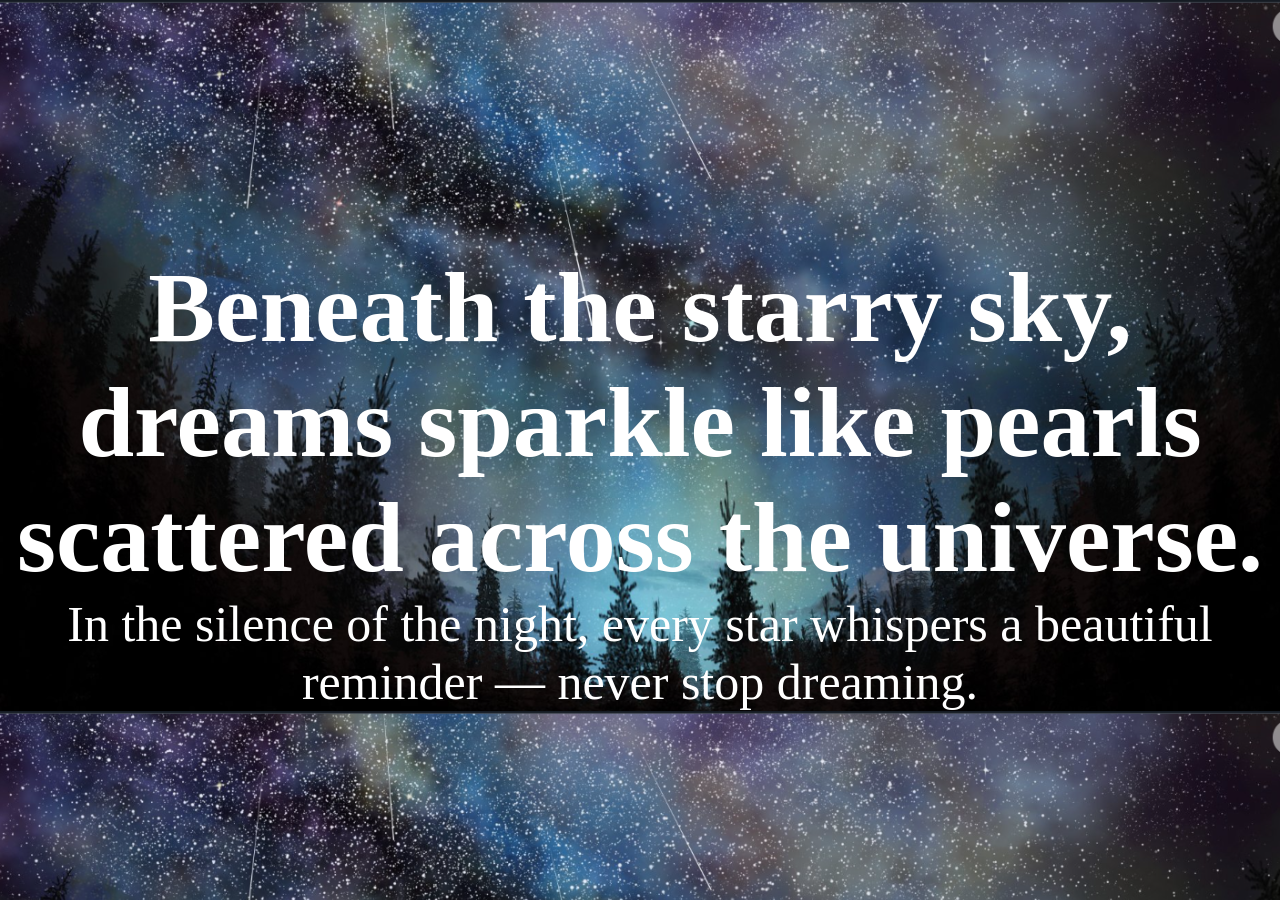
<file: assigment 1/first.html>
<!DOCTYPE html>
<html lang="en">
<head>
    <meta charset="UTF-8">
    <meta name="viewport" content="width=device-width, initial-scale=1.0">
    <title>Document</title>
    <style>
        body{
            background-image: url(aashi.png);
            background-size: cover;
            margin-top :250px;
            font-size: 50px;
            text-align: center;
            
        } 
        *{
            margin:0;
            padding:0;
        } 
        .moutain{
            background color:rgba(233,233,203,.3);
        }
        h1,p{
                color:white;
        }


    </style>
</head>
<body>
    <div class="moutain">
        
           <h1 align="center"> Beneath the starry sky, dreams sparkle like pearls scattered across the universe. </h1>
                                                                                                 
        <p>In the silence of the night, every star whispers a beautiful reminder — never stop dreaming. </p>
</body>
</html>
</file>
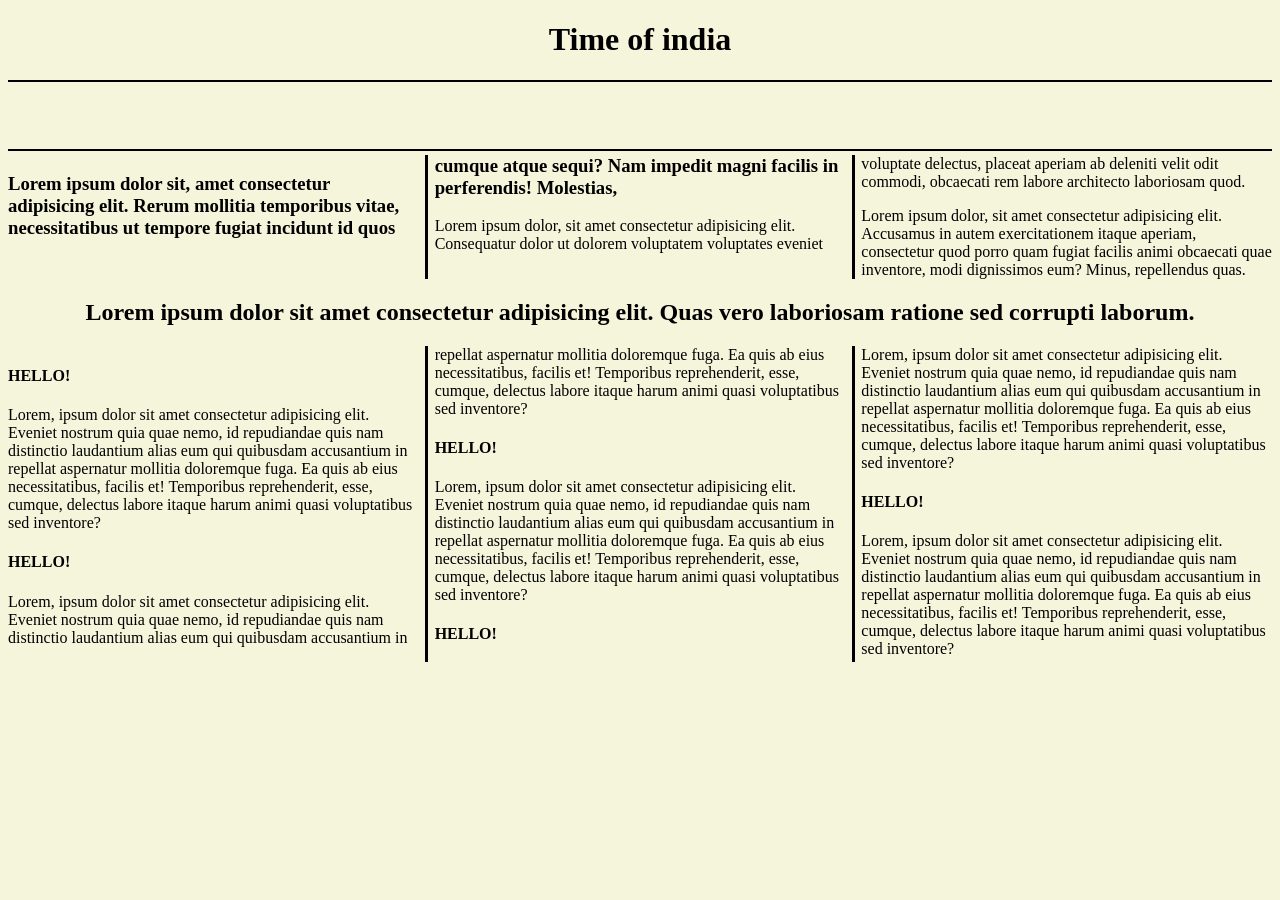
<file: assigment 2/news paper.html>
<!DOCTYPE html>
<html lang="en">
<head>
    <meta charset="UTF-8">
    <meta name="viewport" content="width=device-width, initial-scale=1.0">
    <title>Document</title>
    <style>
        h1,h2{
            text-align: center;
        }
        .three ,.a{
            column-count: 3 ;
            column-rule: 3px solid black;
        }
        body{
            background-color: beige;
        }
        marquee{
            border-top: 2px solid black;
            border-bottom: 2px solid black;
        }
    </style>
    
</head>
<body>

    <h1> Time of india </h1>
    <marquee behavior="" direction=""><h2>latest updated news date: 28 july 2026</h2></marquee>
    <div class="three">
        <h3>
            Lorem ipsum dolor sit, amet consectetur adipisicing elit. Rerum mollitia temporibus vitae, necessitatibus ut tempore fugiat incidunt id quos cumque atque sequi? Nam impedit magni facilis in perferendis! Molestias,</h3>
            <p> Lorem ipsum dolor, sit amet consectetur adipisicing elit. Consequatur dolor ut dolorem voluptatem voluptates eveniet voluptate delectus, placeat aperiam ab deleniti velit odit commodi, obcaecati rem labore architecto laboriosam quod.</p> 
            <p>Lorem ipsum dolor, sit amet consectetur adipisicing elit. Accusamus in autem exercitationem itaque aperiam, consectetur quod porro quam fugiat facilis animi obcaecati quae inventore, modi dignissimos eum? Minus, repellendus quas.</p> 
  </div>
  <h2>
    Lorem ipsum dolor sit amet consectetur adipisicing elit. Quas vero laboriosam ratione sed corrupti laborum.</h2>
    <div class="a">
    <h4>HELLO!</h4>
     <p>Lorem, ipsum dolor sit amet consectetur adipisicing elit. Eveniet nostrum quia quae nemo, id repudiandae quis nam distinctio laudantium alias eum qui quibusdam accusantium in repellat aspernatur mollitia doloremque fuga. Ea quis ab eius necessitatibus, facilis et! Temporibus reprehenderit, esse, cumque, delectus labore itaque harum animi quasi voluptatibus sed inventore?</p>
    <h4>HELLO!</h4>
     <p>Lorem, ipsum dolor sit amet consectetur adipisicing elit. Eveniet nostrum quia quae nemo, id repudiandae quis nam distinctio laudantium alias eum qui quibusdam accusantium in repellat aspernatur mollitia doloremque fuga. Ea quis ab eius necessitatibus, facilis et! Temporibus reprehenderit, esse, cumque, delectus labore itaque harum animi quasi voluptatibus sed inventore?</p>
    <h4>HELLO!</h4>
     <p>Lorem, ipsum dolor sit amet consectetur adipisicing elit. Eveniet nostrum quia quae nemo, id repudiandae quis nam distinctio laudantium alias eum qui quibusdam accusantium in repellat aspernatur mollitia doloremque fuga. Ea quis ab eius necessitatibus, facilis et! Temporibus reprehenderit, esse, cumque, delectus labore itaque harum animi quasi voluptatibus sed inventore?</p>
    <h4>HELLO!</h4>
     <p>Lorem, ipsum dolor sit amet consectetur adipisicing elit. Eveniet nostrum quia quae nemo, id repudiandae quis nam distinctio laudantium alias eum qui quibusdam accusantium in repellat aspernatur mollitia doloremque fuga. Ea quis ab eius necessitatibus, facilis et! Temporibus reprehenderit, esse, cumque, delectus labore itaque harum animi quasi voluptatibus sed inventore?</p>
     <h4>HELLO!</h4>
     <p>Lorem, ipsum dolor sit amet consectetur adipisicing elit. Eveniet nostrum quia quae nemo, id repudiandae quis nam distinctio laudantium alias eum qui quibusdam accusantium in repellat aspernatur mollitia doloremque fuga. Ea quis ab eius necessitatibus, facilis et! Temporibus reprehenderit, esse, cumque, delectus labore itaque harum animi quasi voluptatibus sed inventore?</p>
     </div>
        </body>
    </html>
</file>
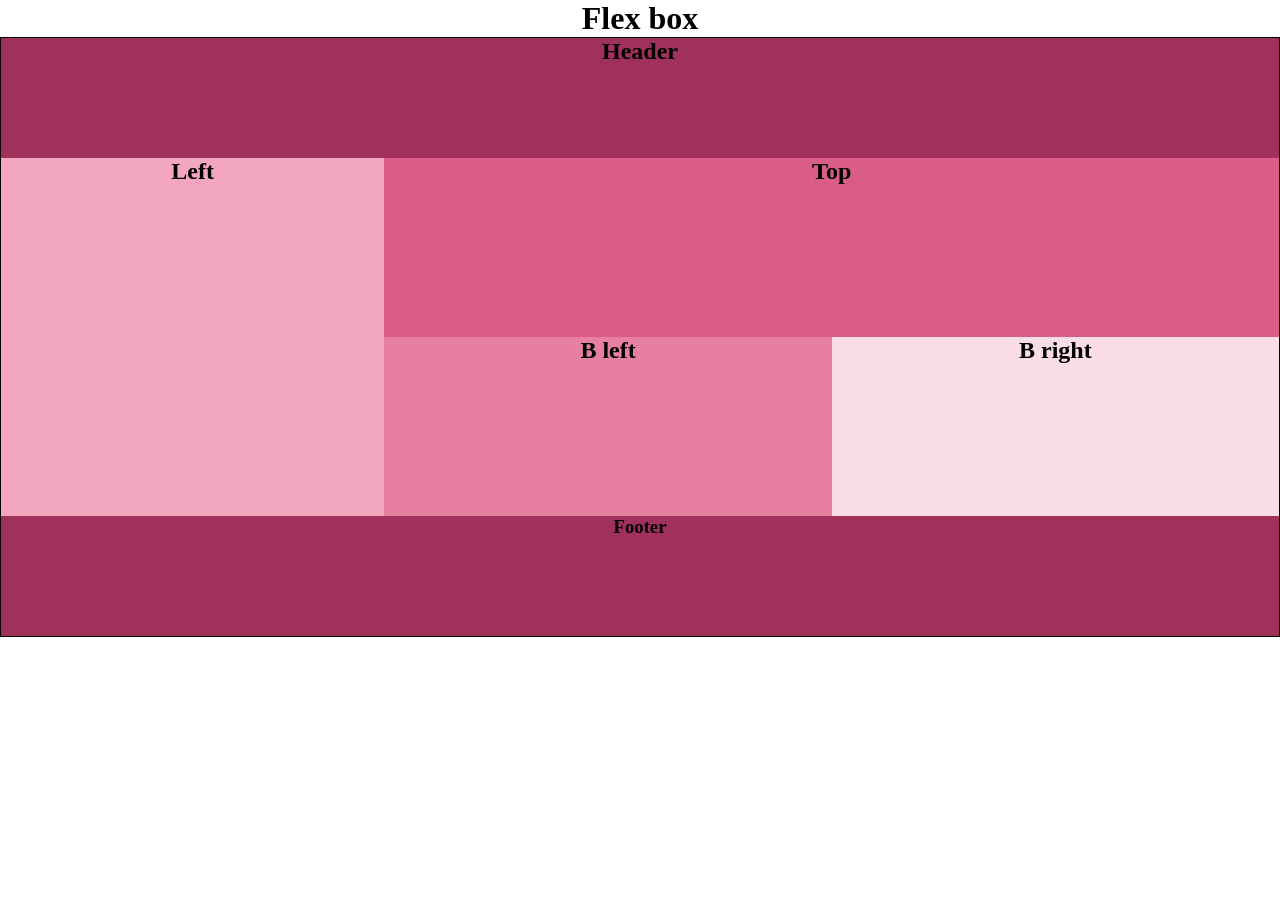
<file: assigment 3/flexassingment.html>
<!DOCTYPE html>
<html lang="en">
<head>
    <meta charset="UTF-8">
    <meta name="viewport" content="width=device-width, initial-scale=1.0">
    <title>Document</title>
    <style>
        .container{
            height: 600px;
            border: 1px solid black;
        }
        .header , .footer{
            height: 20%;
            background-color: #9f315b;
        }
        .center{
            height: 60%;
            /* background-color: #f8bbd0; */
            display: flex;
        }
        .left{
            height: 100%;
            width: 30%;
            background-color:  #f2a7be;
        }
        .right{
            height: 100%;
            width: 70%;
            background-color:#f8dce6;
        }
        .top{
            height: 50%;
            background-color:#D95D86;
        }
        .bottom{
            height: 50%;
            background-color:#9f315b;
            display: flex;
        }
        .b1{
            background-color: #e77fa1;
            width: 50%;
        }
        .b2{
            background-color: #f8dce6;
            width: 50%;
        }
        *{
            padding: 0%;
            margin: 0%;
            box-sizing: border-box;
        }

        
    </style>
</head>
<body>
    <h1 align ="center">Flex box</h1>
    <div class="container">
     <div class="header"><h2 align="center"> Header</h2></div>
     <div class="center">
          <div class="left"><h2 align="center">Left</h2></div>
          <div class="right">
            <div class="top"><h2 align="center">Top</h2></div>
            <div class="bottom">
                <div class="bottom1 b1"><h2 align="center">B left</h2></div>
                <div class="bottom1 b2"><h2 align="center">B right</h2></div>
            </div>
          </div> 
        </div>
        <div class="footer"><h3 align="center">Footer</h3></div>
        </div>
    
</body>
</html>
</file>
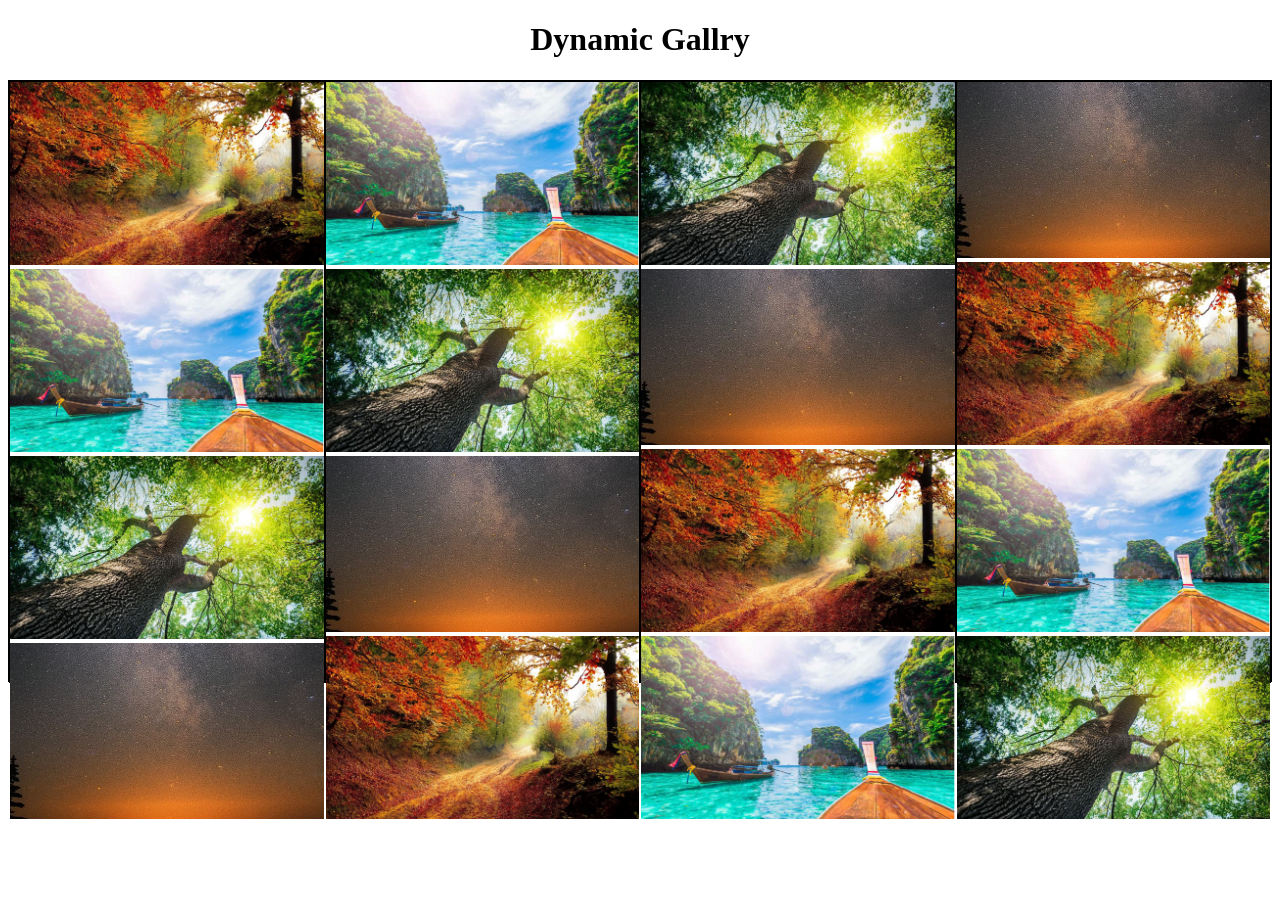
<file: assigment4/daymic,html.html>
<!DOCTYPE html>
<html lang="en">
<head>
    <meta charset="UTF-8">
    <meta name="viewport" content="width=device-width, initial-scale=1.0">
    <title>Document</title>
    <style>
        .container{
            height: 600px;
            border: 1px solid black;
            display: flex;
        }
        .box{
            height: 100%;
            width: 25%;
            border: 1px solid black;
        }
        img{
            width: 100%;

        }
    </style>
</head>
<body>
    <h1 align="center">Dynamic Gallry</h1>
    <div class="container">
        <div class="box">
            <img src="img1.jpg" alt="">
            <img src="img2.jpg" alt="">
            <img src="img3.jpg" alt="">
            <img src="img4.jpg" alt=""> </div>
        <div class="box">
            <img src="img2.jpg" alt="">
            <img src="img3.jpg" alt="">
            <img src="img4.jpg" alt="">
            <img src="img1.jpg" alt=""> </div>
        <div class="box">
            <img src="img3.jpg" alt=""> 
            <img src="img4.jpg" alt="">
            <img src="img1.jpg" alt="">
            <img src="img2.jpg" alt="">
    </div>
        <div class="box">
           <img src="img4.jpg" alt="">
           <img src="img1.jpg" alt="">
           <img src="img2.jpg" alt="">
           <img src="img3.jpg" alt="">
        </div>
        
    </div>
    
</body>
</html>
</file>
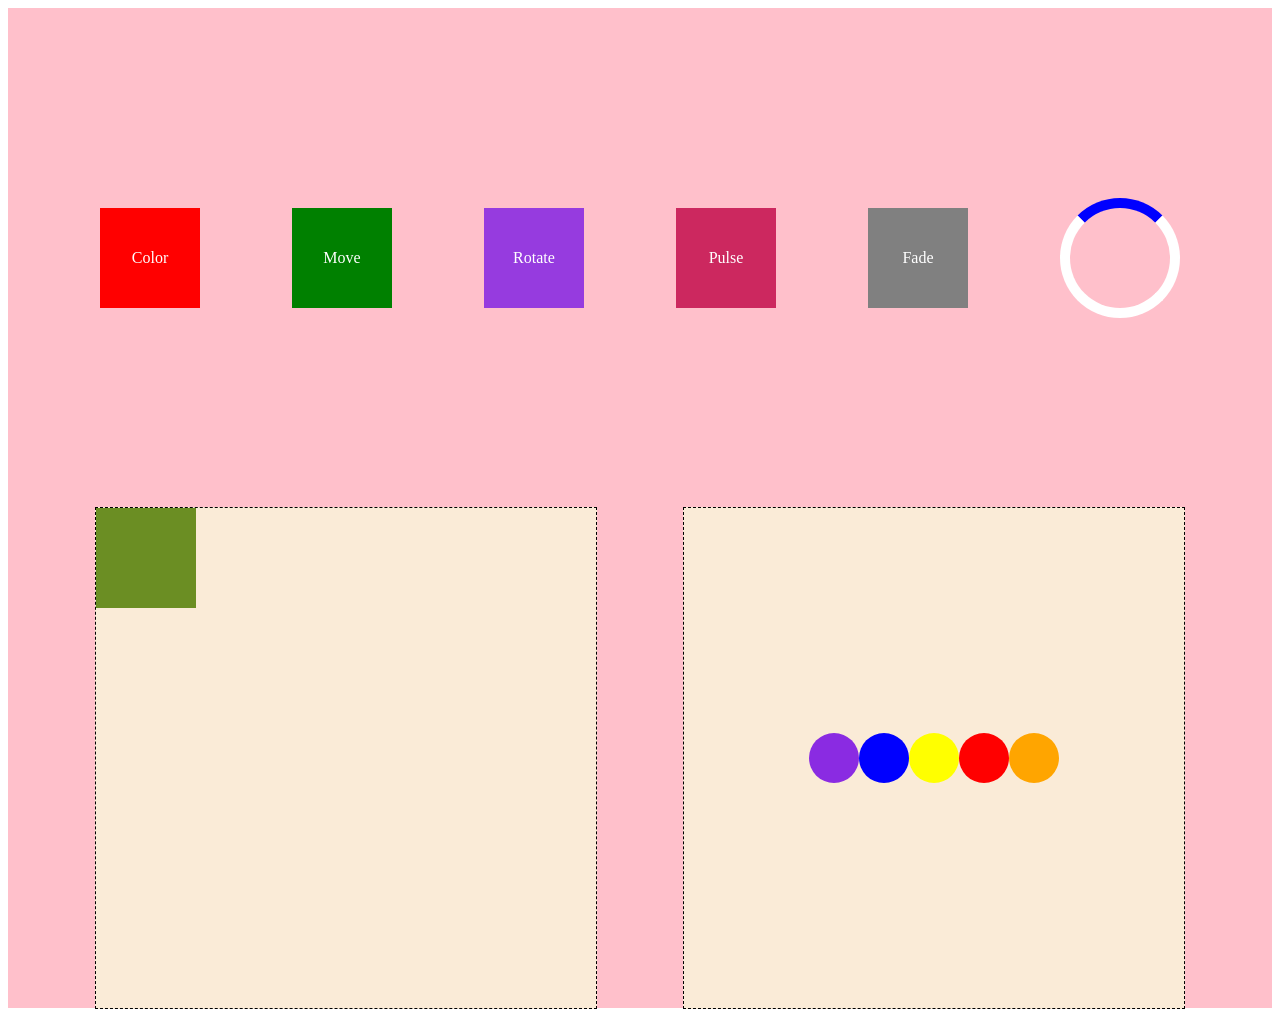
<file: assignment11/animation.html>
<!DOCTYPE html>
<html lang="en">
<head>
    <meta charset="UTF-8">
    <meta name="viewport" content="width=device-width, initial-scale=1.0">
    <title>Document</title>
    <style>
        .con{
            height: 500px;
            background-color:pink;
            display: flex;
            align-items: center;
            justify-content: space-evenly;
        }
        .square{
            height: 100px;
            width: 100px;
            animation-duration: 3s;
            animation-iteration-count: infinite;
            color: white;
            text-align: center;
            line-height: 100px;
        }
        .s6{
            border: 10px solid white;
            border-top: 10px solid blue;
            border-radius: 50%;
            animation-name: rotate;
        }
        @keyframes rotate{
            0%{
                transform: rotate(0);
            }
            100%{
                transform: rotate(360deg);
            }
        }
        .s1{
            background-color: red;
            animation-name: colour;
        }
        @keyframes colour{
            from{
                background-color: red;
            }
            to{
                background-color: purple;
            }
        }
        .s2{
            animation-name: move;
            background-color: green;
        }
        @keyframes move{
            0%{
                transform: translate(0);
            }
            50%{
                transform: translate(0, 50px);
            }
            100%{
                transform: translate(0);
            }
        }
        .s3{
            animation-name: rotate;
            background-color: rgba(137, 43, 226, 0.891);
        }
        .s4{
            animation-name: pulse;
            background-color: rgb(204, 40, 95);
        }
        @keyframes pulse{
            0%{
                transform: scale(1);
            }
            50%{
                transform: scale(1.5);
            }
            100%{
                transform: scale(1);
            }
        }
        .s5{
            animation-name: fade;
            background-color: gray;
        }
        @keyframes fade{
            0%{
                opacity: 1;
            }
            50%{
                opacity: 0;
            }
            100%{
                opacity: 1;
            }
        }
        .box{
            height: 100px;
            width: 100px;
            background-color: olivedrab;
            animation-name: boxmove;
            animation-duration: 3s;
            animation-iteration-count: infinite;
        }
        .left,.right{
            height: 500px;
            width: 500px;
            border: 1px dashed black;
            background-color: antiquewhite;
        }
        @keyframes boxmove{
            0%{
                transform: translate(0);
            }
            25%{
                transform: translate(400px,0);
            }
            50%{
                transform: translate(400px,400px)
            }
            75%{
                transform: translate(0,400px)
            }
            100%{
                transform: translate(0);
            }
        }
        .right{
            display: flex;
            align-items: center;
            justify-content: center;
        }
        .ball{
            height: 50px;
            width: 50px;
            border-radius: 50%;
            animation-name: google;
            animation-duration: 3s;
            animation-iteration-count: infinite;
            animation-timing-function: cubic-bezier();
        }
        @keyframes google{
            0%{
                transform: translate(0);
            }
            50%{
                transform: translate(0, 50px);
            }
            100%{
                transform: translate(0);
            }
        }
        .b1{
            background-color:blueviolet;
        }
        .b2{
            background-color: blue;
            animation-delay: .3s;
        }
        .b3{
            background-color:yellow;
            animation-delay: .6s;
        }
        .b4{
            background-color:red;
            animation-delay: .9s;
        }
        .b5{
            background-color:orange;
            animation-delay: 1.2s;
        }
    </style>
</head>
<body>
    <div class="con">
        <div class="square s1">Color</div>
        <div class="square s2">Move</div>
        <div class="square s3">Rotate</div>
        <div class="square s4">Pulse</div>
        <div class="square s5">Fade</div>
        <div class="square s6"></div>
    </div>
    <div class="con">
        <div class="left">
            <div class="box"></div>
        </div>
        <div class="right">
            <div class="ball b1"></div>
            <div class="ball b2"></div>
            <div class="ball b3"></div>
            <div class="ball b4"></div>
            <div class="ball b5"></div>
        </div>
    </div>
</body>
</html>
</file>
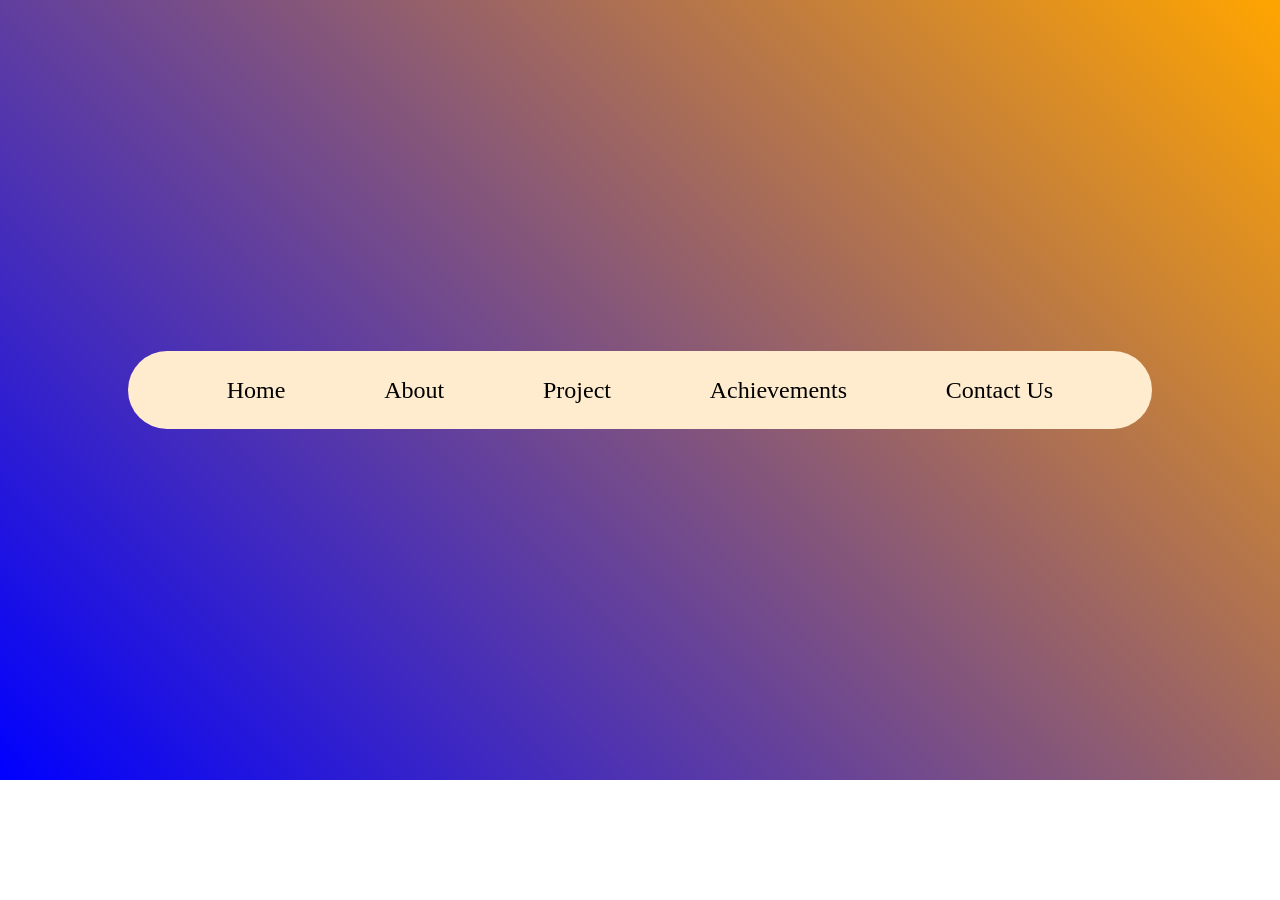
<file: assignment6/aboutus.html>
<!DOCTYPE html>
<html lang="en">
<head>
    <meta charset="UTF-8">
    <meta name="viewport" content="width=device-width, initial-scale=1.0">
    <title>Document</title>
    <style>
        *{
            margin: 0;
            padding: 0%;
            box-sizing: border-box;
        }
        .box{
            height: 780px;
            background: linear-gradient(45deg,blue,orange);
            display: flex;
            justify-content: center;
            align-items: center;
        }
        ul{
            list-style-type: none;
            display: flex;
            height: 10%;
            width: 80%;
            background-color: blanchedalmond;
            border-radius: 50px;
            align-items: center;
            justify-content:space-evenly;
        }
        a{
            color: black;
            text-decoration: none;
            text-transform: capitalize;
            font-size: x-large;
        }
        li:hover{
            transform: scale(1.2);
            text-decoration: underline 1px black;

        }
    </style>
</head>
<body>
    <div class="box">
        <ul>
            <li><a href="home.html">home</a></li>
            <li><a href="aboutus.html">about</a></li>
            <li><a href="project.html">project</a></li>
            <li><a href="achievements.html">achievements</a></li>
            <li><a href="contactus.html">contact us</a></li>
        </ul>
    </div>
</body>
</html>
</file>
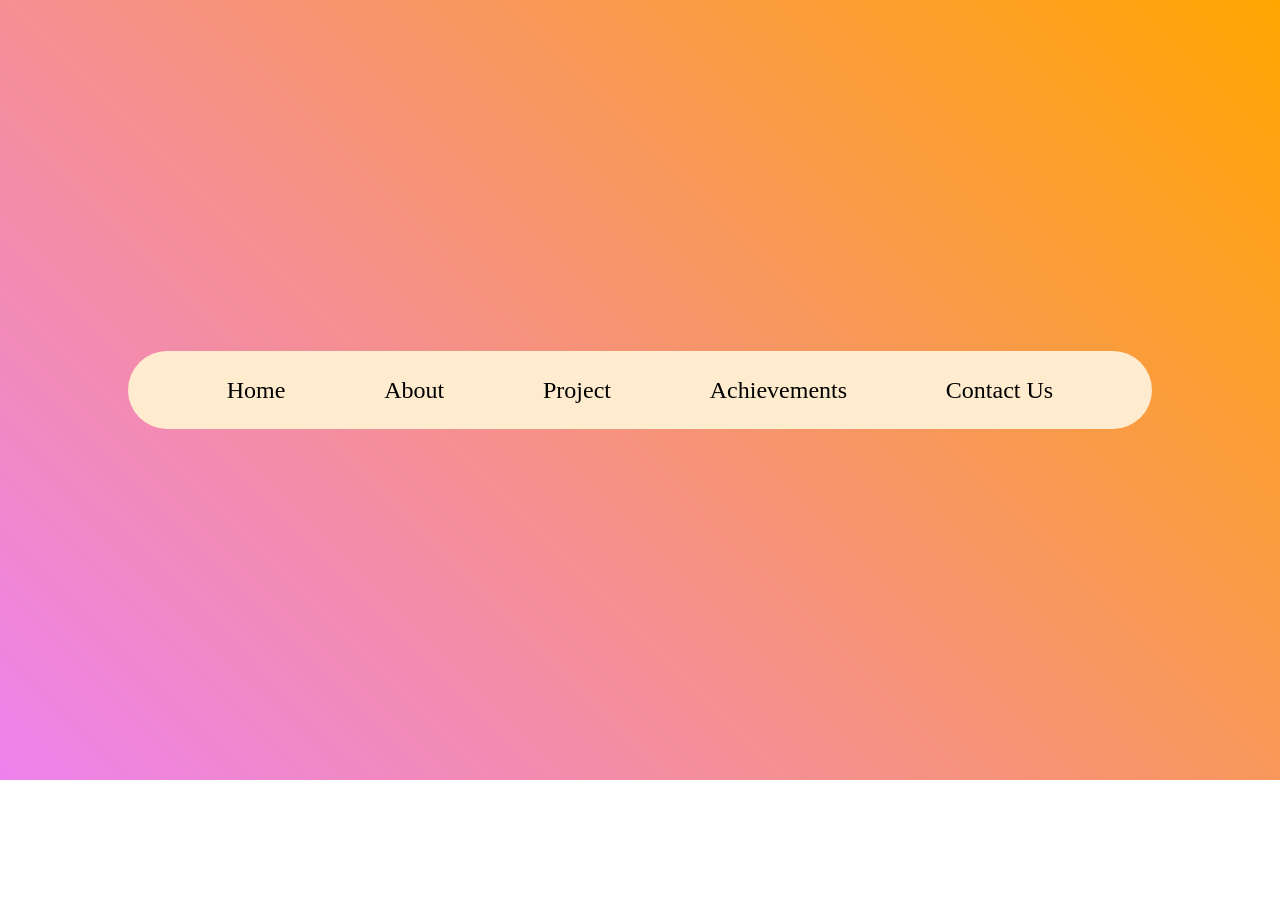
<file: assignment6/achievements.html>
<!DOCTYPE html>
<html lang="en">
<head>
    <meta charset="UTF-8">
    <meta name="viewport" content="width=device-width, initial-scale=1.0">
    <title>Document</title>
    <style>
        *{
            margin: 0;
            padding: 0%;
            box-sizing: border-box;
        }
        .box{
            height: 780px;
            background: linear-gradient(45deg,violet,orange);
            display: flex;
            justify-content: center;
            align-items: center;
        }
        ul{
            list-style-type: none;
            display: flex;
            height: 10%;
            width: 80%;
            background-color: blanchedalmond;
            border-radius: 50px;
            align-items: center;
            justify-content:space-evenly;
        }
        a{
            color: black;
            text-decoration: none;
            text-transform: capitalize;
            font-size: x-large;
        }
        li:hover{
            transform: scale(1.2);
            text-decoration: underline 1px black;

        }
    </style>
</head>
<body>
    <div class="box">
        <ul>
            <li><a href="home.html">home</a></li>
            <li><a href="aboutus.html">about</a></li>
            <li><a href="project.html">project</a></li>
            <li><a href="achievements.html">achievements</a></li>
            <li><a href="contactus.html">contact us</a></li>
        </ul>
    </div>
</body>
</html>
</file>
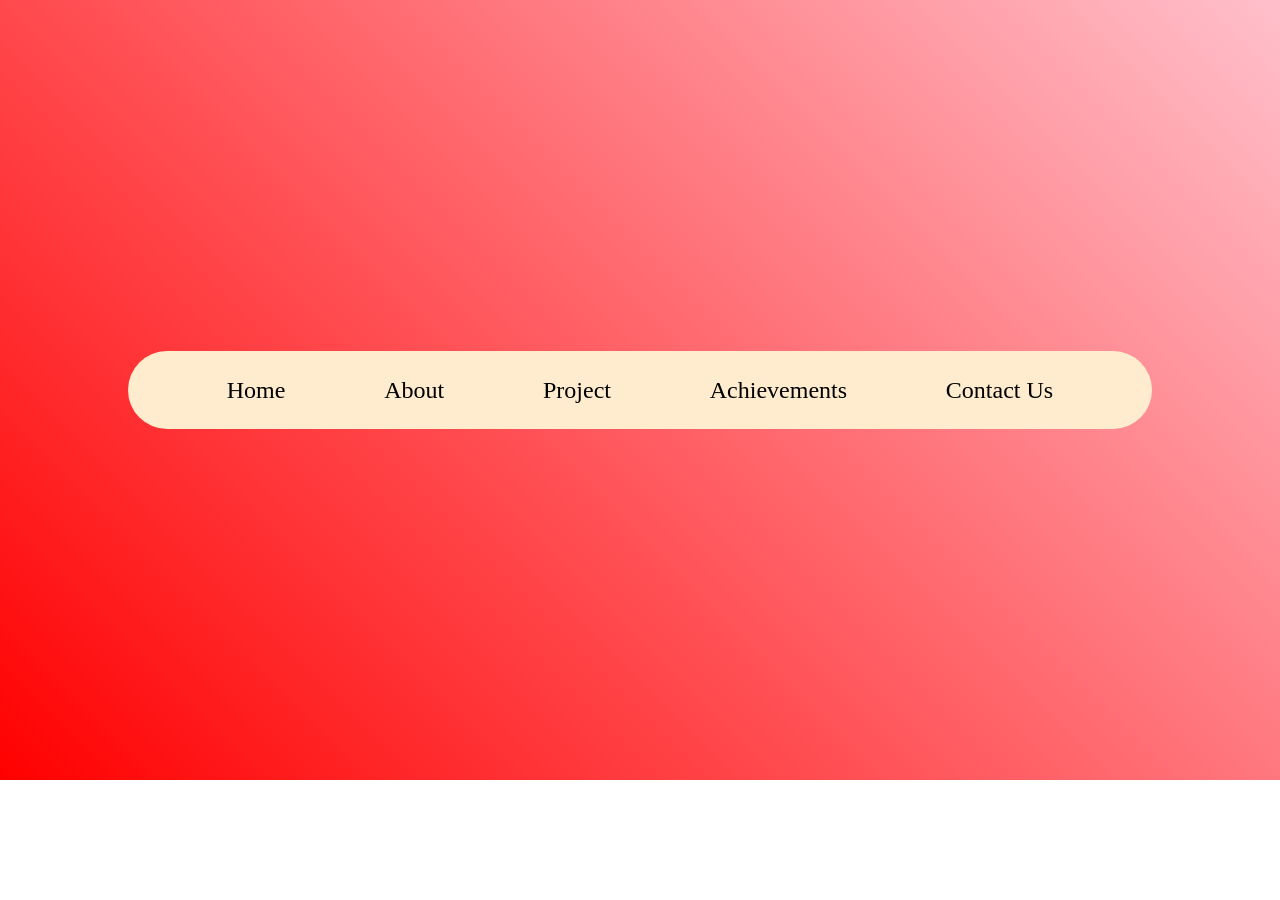
<file: assignment6/contactus.html>
<!DOCTYPE html>
<html lang="en">
<head>
    <meta charset="UTF-8">
    <meta name="viewport" content="width=device-width, initial-scale=1.0">
    <title>Document</title>
    <style>
        *{
            margin: 0;
            padding: 0%;
            box-sizing: border-box;
        }
        .box{
            height: 780px;
            background: linear-gradient(45deg,red,pink);
            display: flex;
            justify-content: center;
            align-items: center;
        }
        ul{
            list-style-type: none;
            display: flex;
            height: 10%;
            width: 80%;
            background-color: blanchedalmond;
            border-radius: 50px;
            align-items: center;
            justify-content:space-evenly;
        }
        a{
            color: black;
            text-decoration: none;
            text-transform: capitalize;
            font-size: x-large;
        }
        li:hover{
            transform: scale(1.2);
            text-decoration: underline 1px black;

        }
    </style>
</head>
<body>
    <div class="box">
        <ul>
            <li><a href="home.html">home</a></li>
            <li><a href="aboutus.html">about</a></li>
            <li><a href="project.html">project</a></li>
            <li><a href="achievements.html">achievements</a></li>
            <li><a href="contactus.html">contact us</a></li>
        </ul>
    </div>
</body>
</html>
</file>
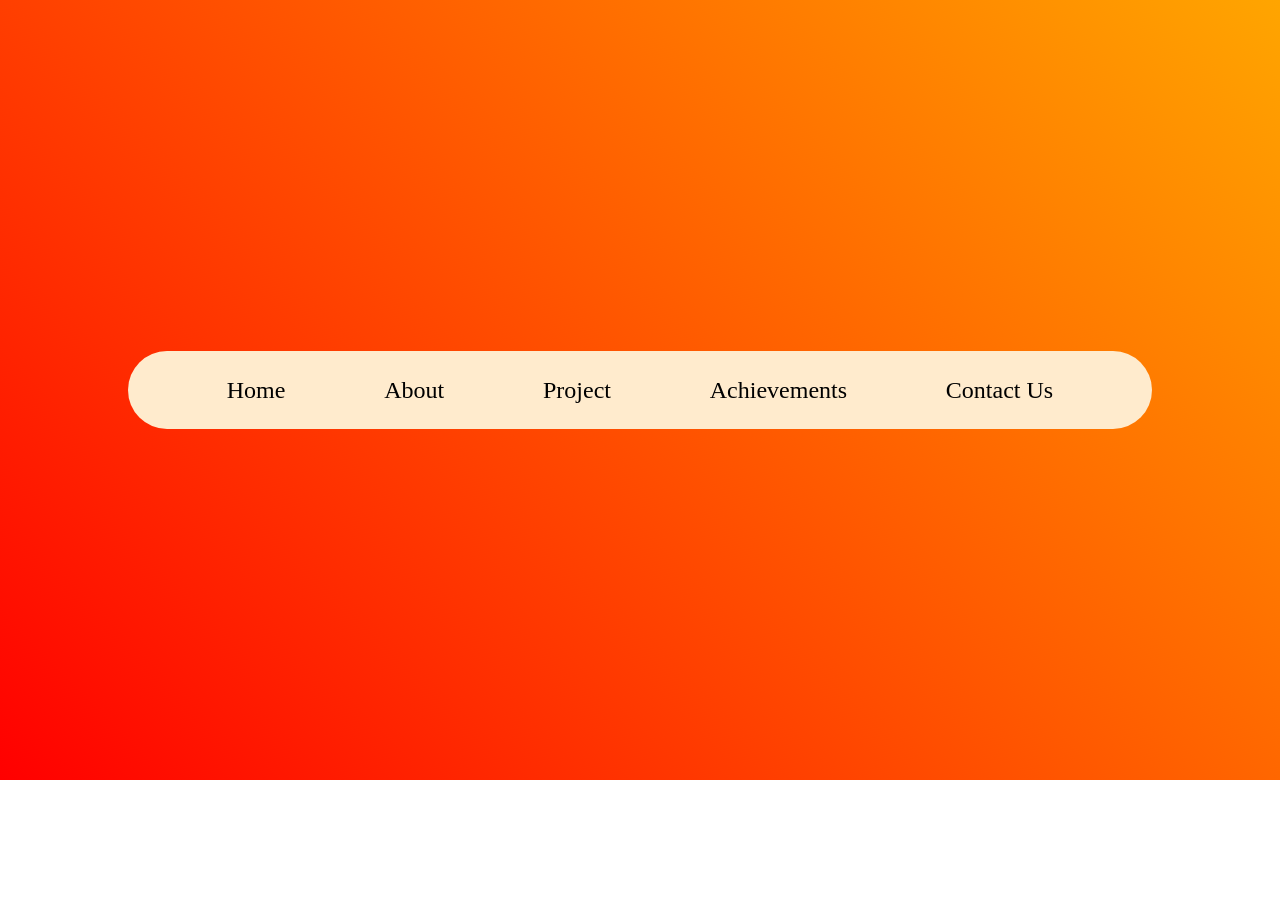
<file: assignment6/home.html>
<!DOCTYPE html>
<html lang="en">
<head>
    <meta charset="UTF-8">
    <meta name="viewport" content="width=device-width, initial-scale=1.0">
    <title>Document</title>
    <style>
        *{
            margin: 0;
            padding: 0%;
            box-sizing: border-box;
        }
        .box{
            height: 780px;
            background: linear-gradient(45deg,red,orange);
            display: flex;
            justify-content: center;
            align-items: center;
        }
        ul{
            list-style-type: none;
            display: flex;
            height: 10%;
            width: 80%;
            background-color: blanchedalmond;
            border-radius: 50px;
            align-items: center;
            justify-content:space-evenly;
        }
        a{
            color: black;
            text-decoration: none;
            text-transform: capitalize;
            font-size: x-large;
        }
        li:hover{
            transform: scale(1.2);
            text-decoration: underline 1px black;

        }
    </style>
</head>
<body>
    <div class="box">
        <ul>
            <li><a href="home.html">home</a></li>
            <li><a href="aboutus.html">about</a></li>
            <li><a href="project.html">project</a></li>
            <li><a href="achievements.html">achievements</a></li>
            <li><a href="contactus.html">contact us</a></li>
        </ul>
    </div>
</body>
</html>
</file>
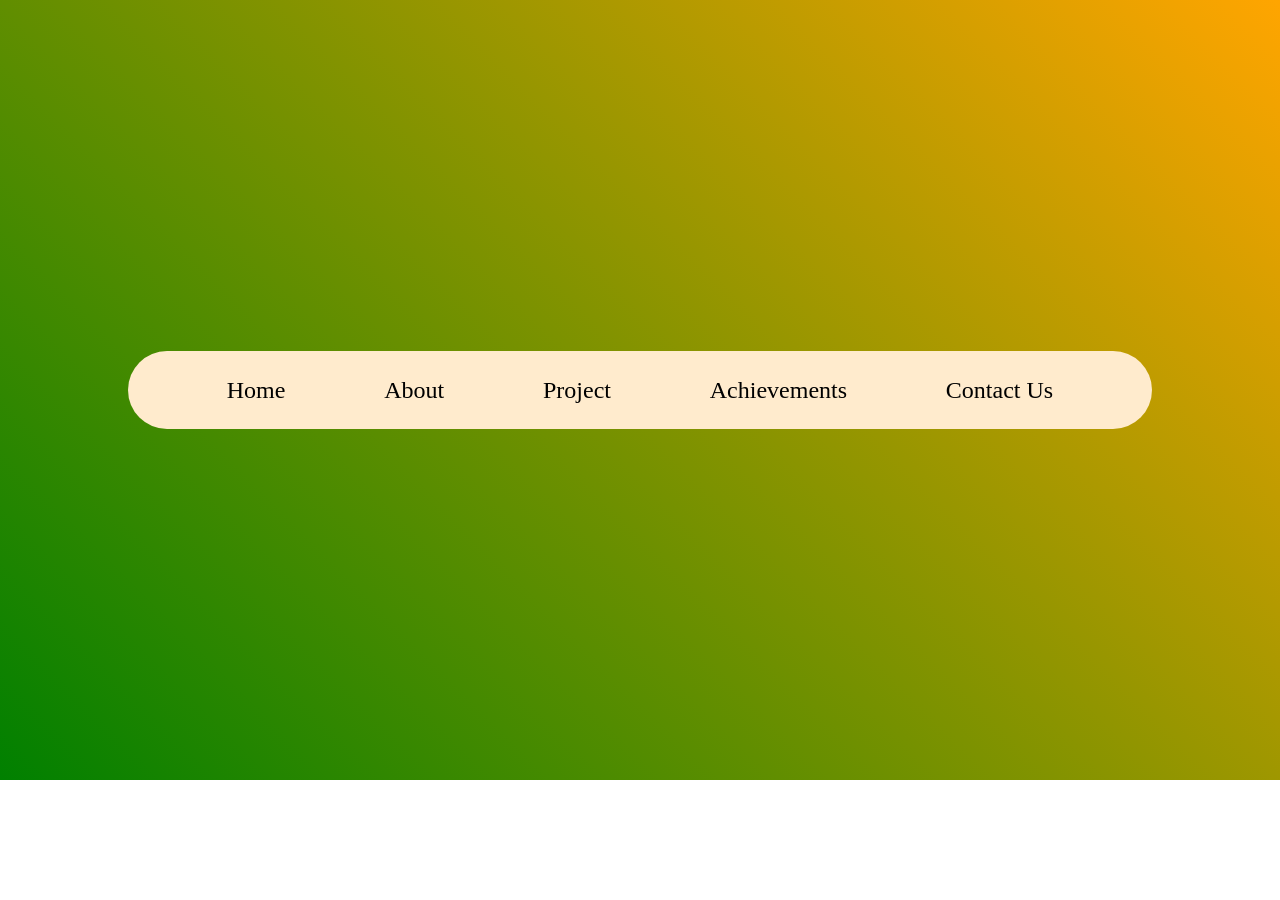
<file: assignment6/project.html>
<!DOCTYPE html>
<html lang="en">
<head>
    <meta charset="UTF-8">
    <meta name="viewport" content="width=device-width, initial-scale=1.0">
    <title>Document</title>
    <style>
        *{
            margin: 0;
            padding: 0%;
            box-sizing: border-box;
        }
        .box{
            height: 780px;
            background: linear-gradient(45deg,green,orange);
            display: flex;
            justify-content: center;
            align-items: center;
        }
        ul{
            list-style-type: none;
            display: flex;
            height: 10%;
            width: 80%;
            background-color: blanchedalmond;
            border-radius: 50px;
            align-items: center;
            justify-content:space-evenly;
        }
        a{
            color: black;
            text-decoration: none;
            text-transform: capitalize;
            font-size: x-large;
        }
        li:hover{
            transform: scale(1.2);
            text-decoration: underline 1px black;

        }
    </style>
</head>
<body>
    <div class="box">
       <ul>
            <li><a href="home.html">home</a></li>
            <li><a href="aboutus.html">about</a></li>
            <li><a href="project.html">project</a></li>
            <li><a href="achievements.html">achievements</a></li>
            <li><a href="contactus.html">contact us</a></li>
        </ul>
    </div>
</body>
</html>
</file>
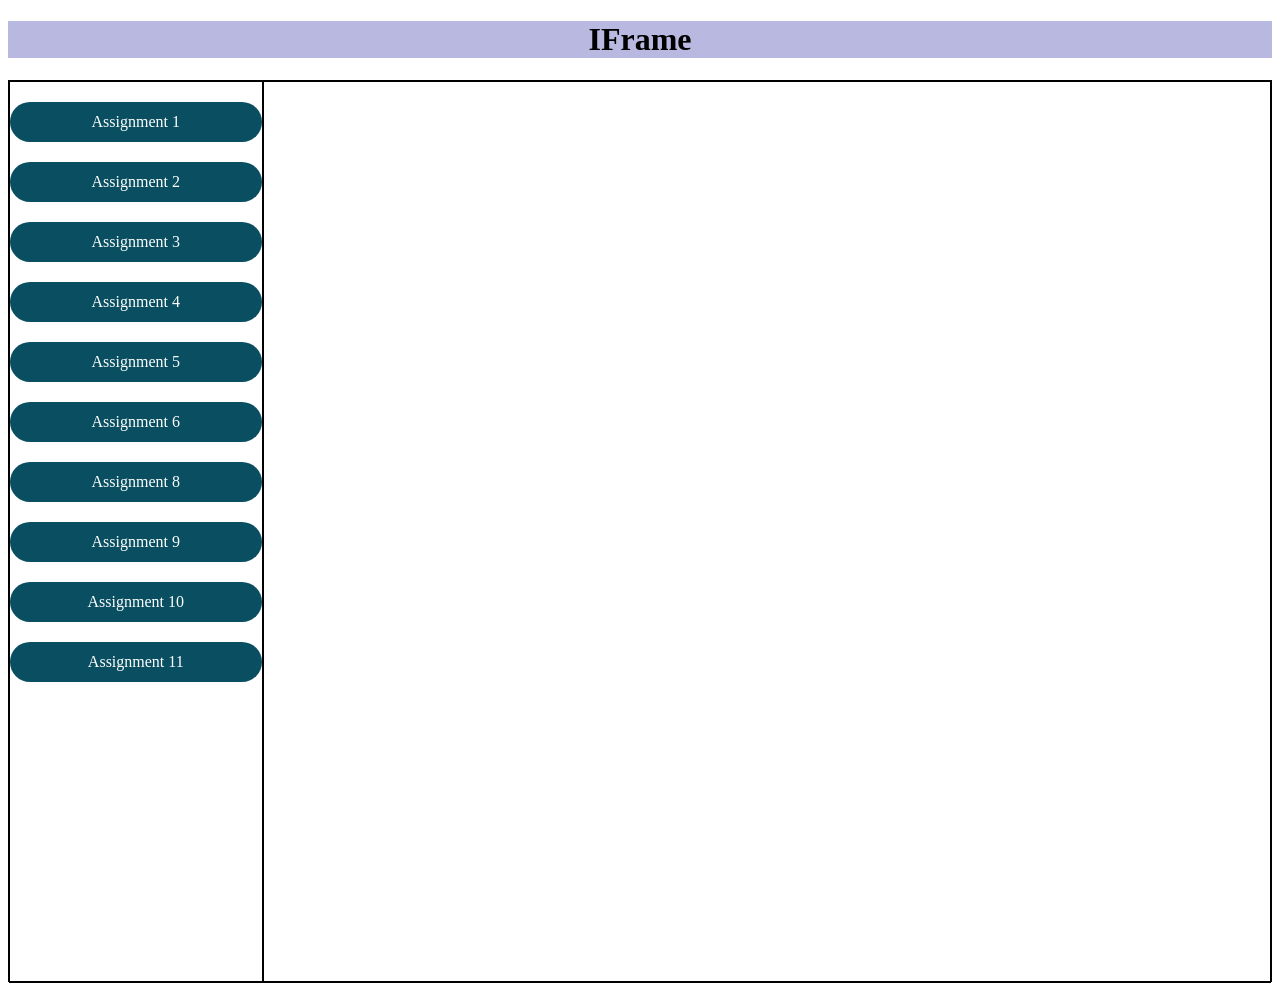
<file: assignment7/IFrame.html>
<!DOCTYPE html>
<html lang="en">
<head>
    <meta charset="UTF-8">
    <meta name="viewport" content="width=device-width, initial-scale=1.0">
    <title>Document</title>
    <style>
        .con{
            height: 100vh;
            border: 1px solid black;
            display: flex;
        }
        .left{
            height: 100%;
            width: 20%;
            border: 1px solid black;
        }
        .right{
            height: 100%;
            width: 80%;
            border: 1px solid black;
        }
        .button{
             height: 40px;
            width: 100%;
            background-color: rgb(9, 79, 97);
            text-align: center;
            line-height: 40px;
            border-radius: 20PX;
            margin-top: 20px;
        }
        a{
            color: white;
            text-decoration: none;
        }
        h1{
            background-color:rgb(184, 184, 225);
            height: 20%;
        }
    </style>
</head>
<body>
    <h1 align="center">IFrame</h1>
    <div class="con">
        <div class="left">
            <div class="button">
                <a href="assigment 1/first.html" target="Assign">Assignment 1</a>
            </div>
            <div class="button">
                <a href="assigment 2/news paper.html" target="Assign">Assignment 2</a>
            </div>
            <div class="button">
                <a href="assigment 3/flexassingment.html" target="Assign">Assignment 3</a>
            </div>
            <div class="button">
                <a href="assigment4/daymic,html.html" target="Assign">Assignment 4</a>
            </div>
            <div class="button">
                <a href="assignment 5/ProfileCard.html" target="Assign">Assignment 5</a>
            </div>
            <div class="button">
                <a href="assignment6/home.html" target="Assign">Assignment 6</a>
            </div>
            <div class="button">
                <a href="assignment8/table.html" target="Assign">Assignment 8</a>
            </div>
            <div class="button">
                <a href="assignment9/box.html" target="Assign">Assignment 9</a>
            </div>
            <div class="button">
                <a href="assignmnet10/form.html" target="Assign">Assignment 10</a>
            </div>
            <div class="button">
                <a href="assignment11/animation.html" target="Assign">Assignment 11</a>
            </div>
        </div>
        <div class="right">
            <iframe src="" frameborder="0"height="100%"width="100%"name="Assign"></iframe>
        </div>
    </div>
</body>
</html>
</file>
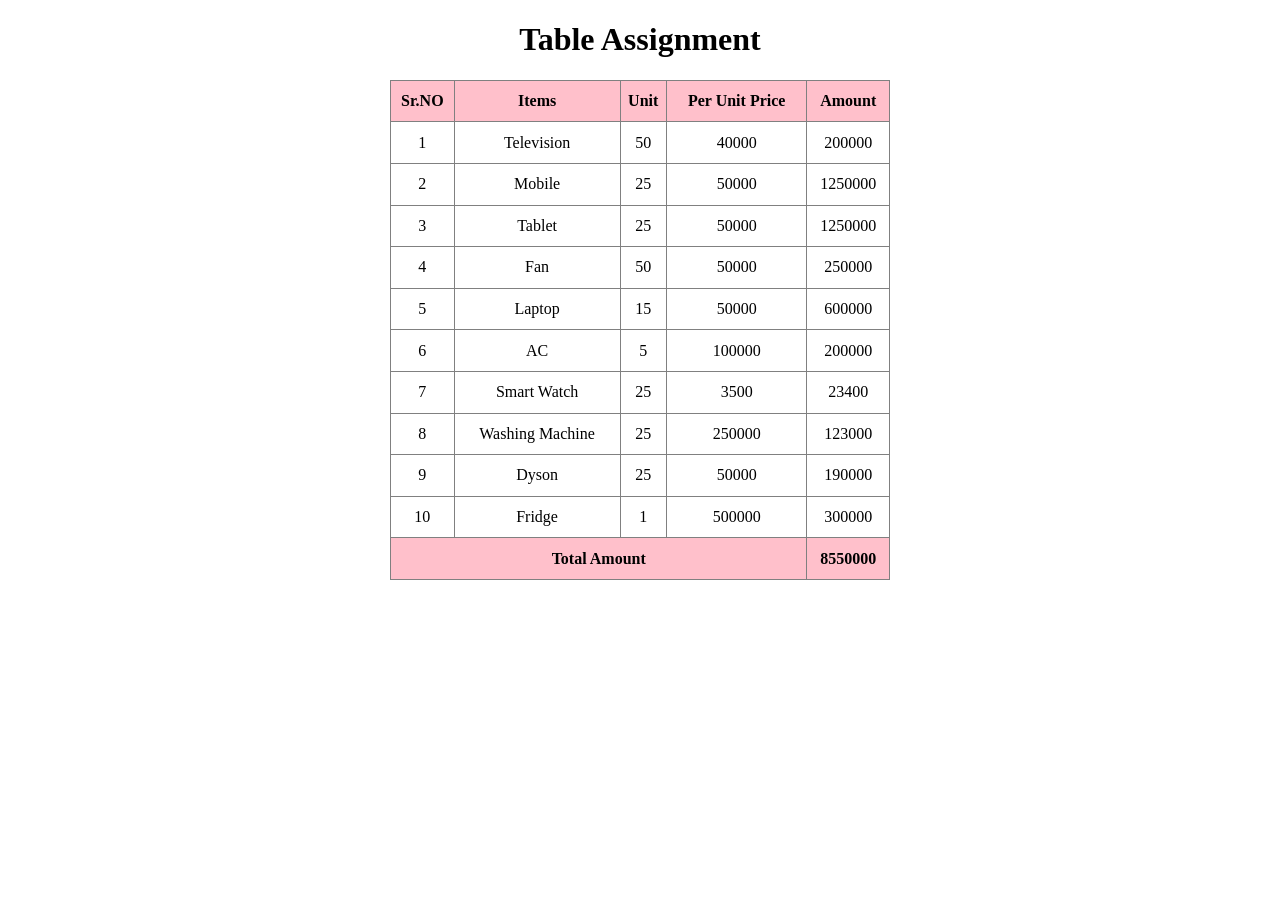
<file: assignment8/table.html>
<!DOCTYPE html>
<html lang="en">
<head>
    <meta charset="UTF-8">
    <meta name="viewport" content="width=device-width, initial-scale=1.0">
    <title>Document</title>
    <style>
        th{
            background-color: pink
        
        }
        tr:hover{
            background-color: skyblue;
        }
        table{
            height: 500px;
            width: 500px;
        }
        tr{
            text-align: center;
        }
    </style>
</head>
<body>
    <h1 align="center">Table Assignment</h1>
    <table border="1px" style="border-collapse: collapse;" align="center">
        <tr>
            <th>Sr.NO</th>
            <th>Items</th>
            <th>Unit</th>
            <th>Per Unit Price</th>
            <th>Amount</th>
        </tr>
        <tr>
            <td>1</td>
            <td>Television</td>
            <td>50</td>
            <td>40000</td>
            <td>200000</td>
        </tr>
        <tr>
            <td>2</td>
            <td>Mobile</td>
            <td>25</td>
            <td>50000</td>
            <td>1250000</td>
        </tr>
        <tr>
            <td>3</td>
            <td>Tablet</td>
            <td>25</td>
            <td>50000</td>
            <td>1250000</td>
        </tr>
        <tr>
            <td>4</td>
            <td>Fan</td>
            <td>50</td>
            <td>50000</td>
            <td>250000</td>
        </tr>
        <tr>
            <td>5</td>
            <td>Laptop</td>
            <td>15</td>
            <td>50000</td>
            <td>600000</td>
        </tr>
        <tr>
            <td>6</td>
            <td>AC</td>
            <td>5</td>
            <td>100000</td>
            <td>200000</td>
        </tr>
        <tr>
            <td>7</td>
            <td>Smart Watch</td>
            <td>25</td>
            <td>3500</td>
            <td>23400</td>
        </tr>
        <tr>
            <td>8</td>
            <td>Washing Machine</td>
            <td>25</td>
            <td>250000</td>
            <td>123000</td>
        </tr>
        <tr>
            <td>9</td>
            <td>Dyson</td>
            <td>25</td>
            <td>50000</td>
            <td>190000</td>
        </tr>
        <tr>
            <td>10</td>
            <td>Fridge</td>
            <td>1</td>
            <td>500000</td>
            <td>300000</td>
        </tr>
        <tr>
            <th colspan="4">Total Amount</th>
            <th>8550000</th>
        </tr>
    </table>
</body>
</html>
</file>
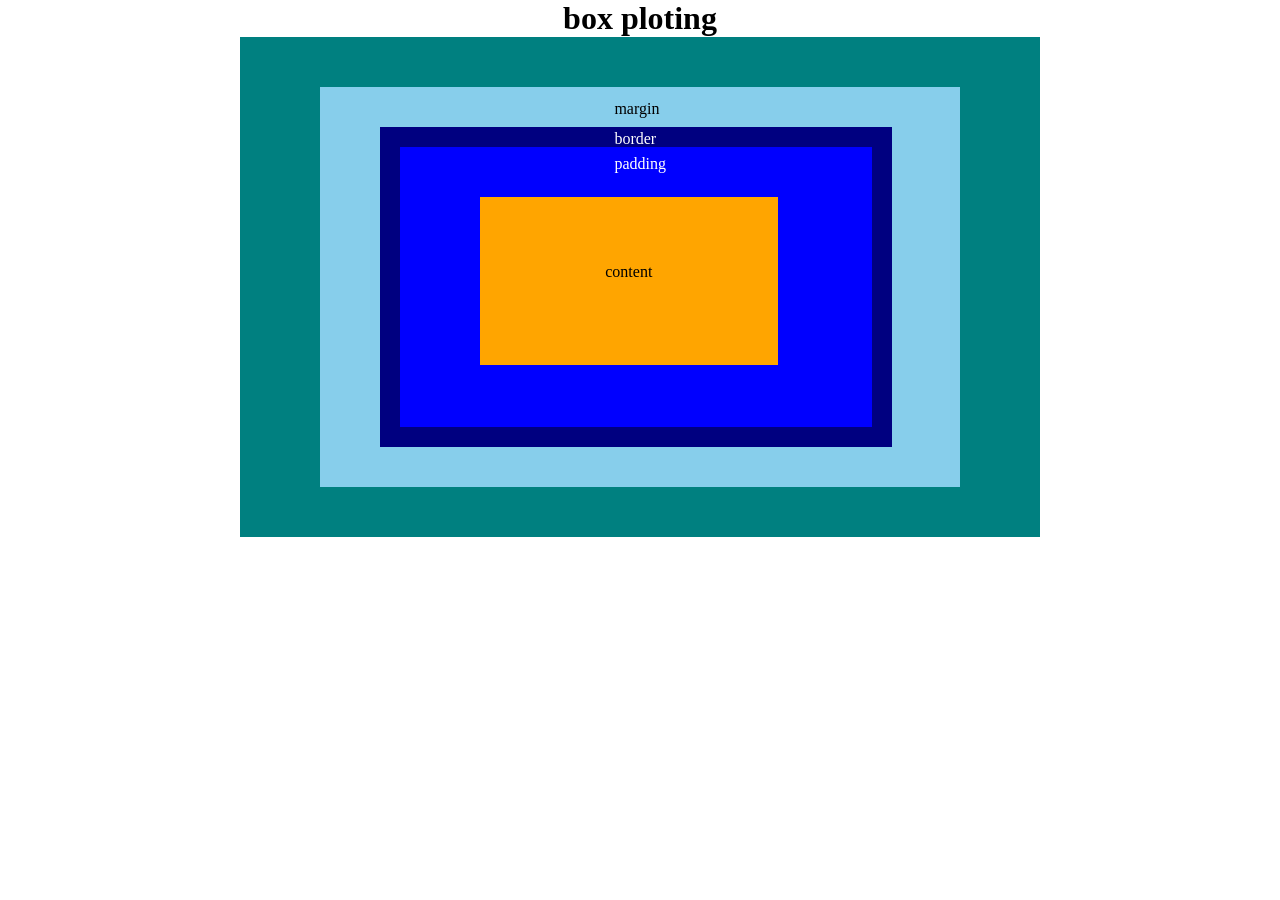
<file: assignment9/box.html>
<!DOCTYPE html>
<html lang="en">
<head>
    <meta charset="UTF-8">
    <meta name="viewport" content="width=device-width, initial-scale=1.0">
    <title>Document</title>
    <style>
        .con{
            height: 500px;
            width: 800px;
            background-color: teal;
            display: flex;
            align-items: center;
            justify-content: center;
            margin: auto;
        }
        .box{
            height: 80%;
            width: 80%;
            background-color: skyblue;
          }
        *{
            padding: 0;
            margin: 0;
            box-sizing: border-box;
        }
        .box1{
            margin: 40px 20px 20px 60px;
            padding: 50px 20px 20px 80px;
            height: 80%;
            width: 80%;
            border: 20px solid navy;
            background-color: blue;
            align-items: center;
        }
        .margin{
            left: 48%;
            position: absolute;
            top: 100px;
        
        }
        .box2{
            height: 80%;
            width: 80%;
            background-color: orange;
            text-align: center;
            line-height: 150px;
        }
        .Padding{
            position: absolute;
            top: 155px;
            left: 48%;
            color: white;
        }
        .Border{
            position: absolute;
            top: 130px;
            left: 48%;
            color: white;
        }
        
            
    </style>
</head>
<body>
    <h1 align="center">box ploting</h1>
    <div class="con">
        <div class="box">
            <p class="margin">margin </p>
            <div class="box1">
                <p class="Border">border</p>
                <p class="Padding">padding</p>
                <div class="box2">
                    <P>content</P>
                </div>
            </div>
        </div>
    </div>
    
</body>
</html>
</file>
